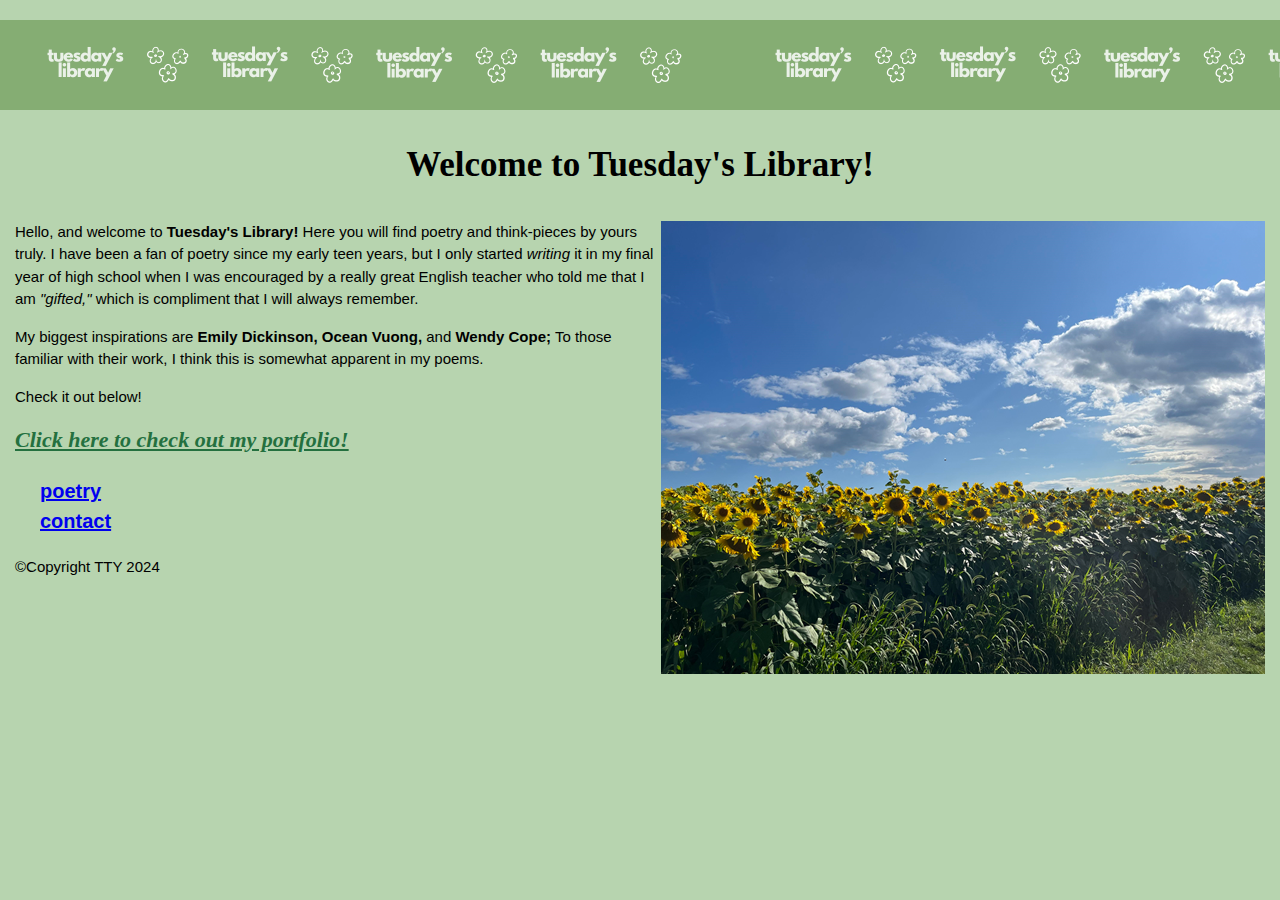
<file: index.html>
<!DOCTYPE html>
<html lang="en">
<head> <link rel="stylesheet" href="global.css" media="screen" >   <title> tuesday's library - home  </title> </head>
<body class="home"> 
<div id="wrapper">
<header>  <h1> Home Page </h1>  </header>

	<article>  
	<section>   <h2> Welcome to Tuesday's Library! </h2>   </section>
<div class="img-container">
	<img src="images/sunflowers604.png" width"604" height"453" alt="Med sunflower pic" title="Medium sunflower photo"/>
</div>
	<section>   <p> Hello, and welcome to <strong>Tuesday's Library!</strong> Here you will find poetry and think-pieces by yours truly. I have been a fan of poetry since my early teen years, but I only started <em>writing</em> it in my final year of high school when I was encouraged by a really great English teacher who told me that I am <em>"gifted,"</em> which is compliment that I will always remember. </p>
	
	<p> My biggest inspirations are <strong>Emily Dickinson, Ocean Vuong,</strong> and <strong>Wendy Cope;</strong> To those familiar with their work, I think this is somewhat apparent in my poems. </p>
	
	<p> Check it out below! </p>   </section>
<p> 
<a href="https://sites.google.com/view/tuesdayblues/home" class="visit-portfolio"> Click here to check out my portfolio! </a>
</p>


	</article>
<nav role="navigation"> 
<ul class="nav-list"> 
	<!-- List items -->
	<li>  <a href="poems.html" title="Poems"> poetry </a>  </li> 
	<li>  <a href="contact.html" title="About"> contact </a> </li>
</ul> 
</nav>
<footer> <p>&copy;Copyright TTY 2024</p>  </footer>
</div>  <!-- This is the closing wrapper division tag -->
</body>




</body>
</file>
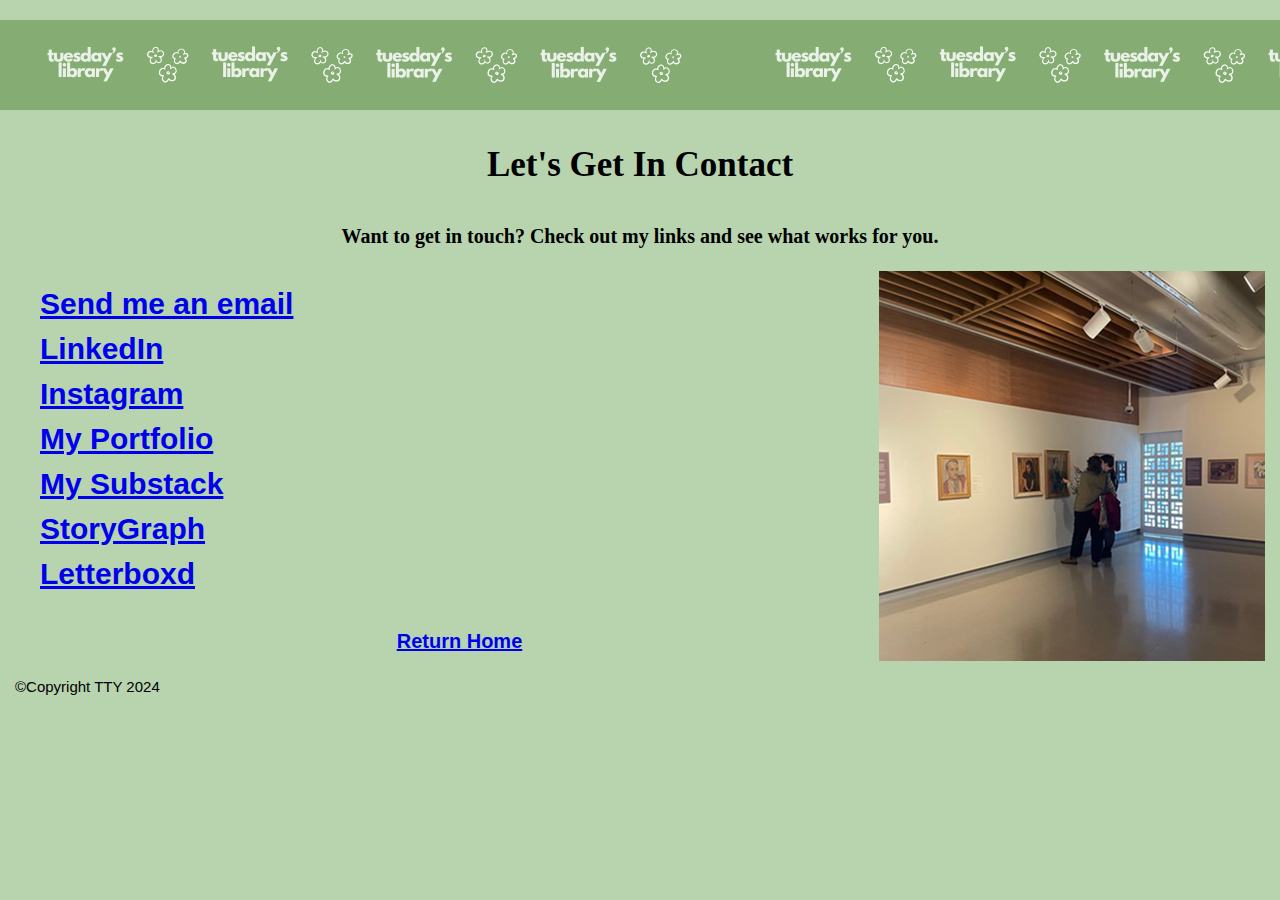
<file: contact.html>
<!DOCTYPE html>
<html lang="en">
<head> <link rel="stylesheet" href="global.css" media="screen" > <title> tuesday's library - contact  </title> </head>
<body class="contact"> 
<div id="wrapper">
<header>  <h1> Contact Page </h1>  </header>

	<article>  
	<section>   <h2> Let's Get In Contact </h2>   </section>
	<section>   <h3> Want to get in touch? Check out my links and see what works for you. </h3> </section>
	
<div class="museum-img">
	<img src="images/museum.png" width"386" height"390" alt="museum pic" title="museum pic"/>
</div>

<p> 
<nav role="socials">
<ul class="socials">

	<li> <a href="mailto:tuestaylor21@gmail.com" title="Send an email"> Send me an email </a> </li>
	<li> <a href="https://www.linkedin.com/in/tuesty?lipi=urn%3Ali%3Apage%3Ad_flagship3_profile_view_base_contact_details%3BG9VPixjoTSyD2LjCfc2VEQ%3D%3D" title="linkedin"> LinkedIn </a> </li>
	<li> <a href="https://www.instagram.com/tues_ty/" title="visit my instagram"> Instagram </a> </li>
	<li> <a href="https://sites.google.com/view/tuesdayblues/home" title="portfolio"> My Portfolio </a> </li>
	<li> <a href="https://tuesblues.substack.com/" title="substack"> My Substack </a> </li>
	<li> <a href="https://app.thestorygraph.com/profile/tues" title="storygraph"> StoryGraph </a> </li>
	<li> <a href="https://letterboxd.com/tuestaylor/" title="letterboxd"> Letterboxd </a> </li>
	
</ul>
</nav>
</p>


<div-class="navigation3"> 
<ul class="nav-list-3"> 
	<li>  <a href="index.html" title="Home"> Return Home </a>  </li> 
</ul> 
</div>

<footer> <p>&copy;Copyright TTY 2024</p>  </footer>


</body>
</file>
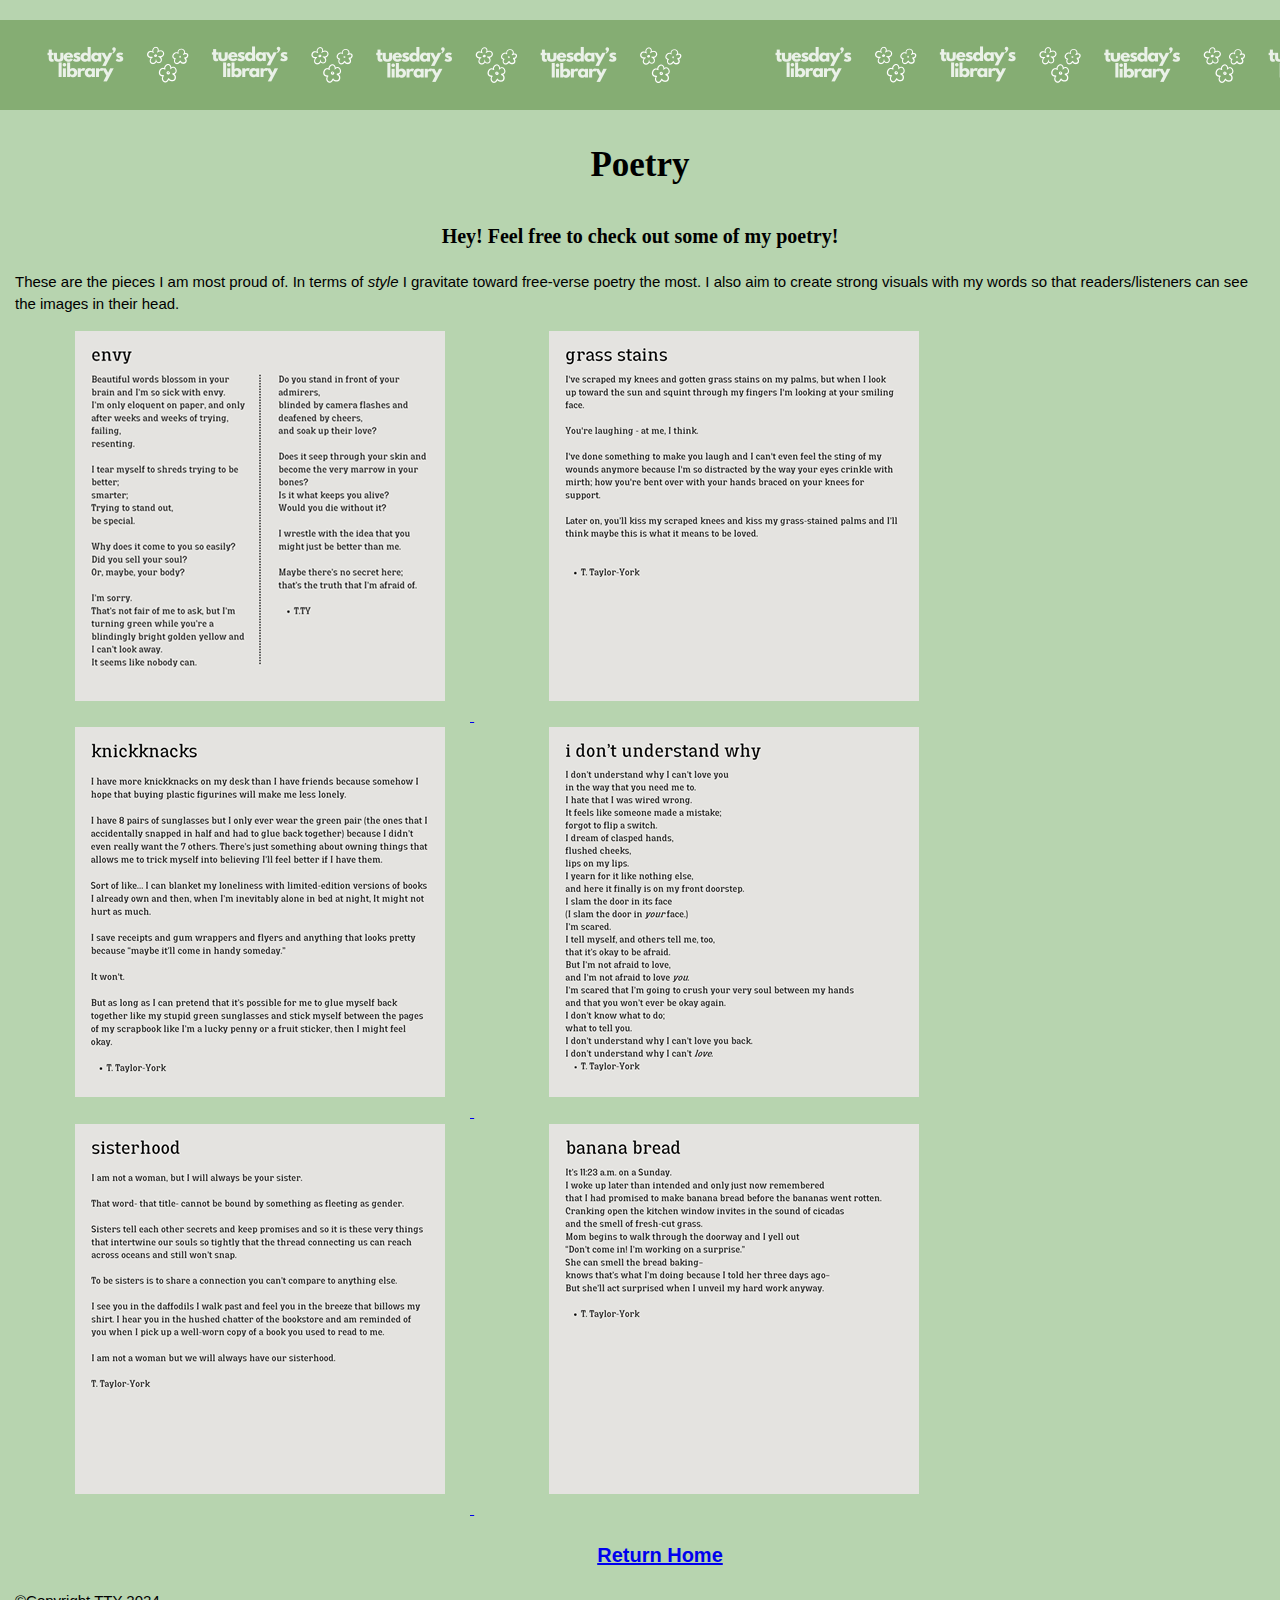
<file: poems.html>
<!DOCTYPE html>
<html lang="en">
<head> <link rel="stylesheet" href="global.css" media="screen" > <title> tuesday's library - poetry </title> </head>
<body class="poems"> 
<div id="wrapper">
<header>  <h1> Poem Page </h1>  </header>
	<article>  
	<section>   <h2> Poetry </h2>   </section>
	<section>   <h3> Hey! Feel free to check out some of my poetry! </h3>
	<p> These are the pieces I am most proud of. In terms of <em>style</em> I gravitate toward free-verse poetry the most. I also aim to create strong visuals with my words so that readers/listeners can see the images in their head. </p>   </section>
<p> 

<div class="poem-images">
    <a href="poems-for-website/envy.png">
		<img src="images/envy-copy.png" width"370" height"370" alt="envy-poem" title="envy-poem"/>
	</a>
	<a href="poems-for-website/grass-stains.png">
		<img src="images/grass-stains-copy.png" width"370" height"370" alt="grass-stains-poem" title="grass-stains-poem"/>
	</a>
	<a href="poems-for-website/knickknacks.png">
		<img src="images/knickknacks-copy.png" width"370" height"370" alt="knickknacks-poem" title="knickknacks-poem"/>
	</a>
	<a href="poems-for-website/idk-why.png">
		<img src="images/idk-why-copy.png" width"370" height"370" alt="idk-why-poem" title="idk-why-poem"/>
	</a>
	<a href="poems-for-website/sisterhood.png">
		<img src="images/sisterhood-copy.png" width"370" height"370" alt="sisterhood-poem" title="sisterhood-poem"/>
	</a>
	<a href="poems-for-website/banana-bread.png">
		<img src="images/banana-bread-copy.png" width"370" height"370" alt="banana-bread-poem" title="banana-bread-poem"/>
	</a>
</div>
</p>

<div-class="navigation"> 
<ul class="nav-list-2"> 
	<li>  <a href="index.html" title="Home"> Return Home </a>  </li> 
</ul> 
</div>



	</article>
<footer> <p>&copy;Copyright TTY 2024</p>  </footer>
</div>  <!-- This is the closing wrapper division tag -->

</body>
</file>
<file: global.css>
/* tuesday's css file */

header {

height: 90px;

margin-bottom: 20px; }





header h1, header p {

text-indent: -9999999px; }

.home header {

background: white url(images/websitebanner.png) repeat; }
header h1, header p {

text-indent: -9999999px; }

.poems header {

background: white url(images/websitebanner.png) repeat; }header h1, header p {

text-indent: -9999999px; }

.contact header {

background: white url(images/websitebanner.png) repeat; }

body {
font-family: lora, sans-serif;
font-size: 15px;
line-height: 1.5;
margin: 0;
padding: 0;
background-color: #B7D4AF ;}

h2 {font-family: lora-bold;

font-weight: bold;
font-size: 35px }

h2 {
    text-align: center;
}
.img-container {
    float: right;
 
    margin-right: 15px;
}
p {
    margin-left: 15px;
    margin-right: 15px;
}
a.visit-portfolio {
    font-family: lora;
	font-size: 22px; 
	font-weight: bold;
    font-style: italic;
	color:  #24703f;
}
.nav-list {
    font-weight: bold;
	font-size: 20px;
}
h3 {font-family: lora-bold;

font-weight: bold;
font-size: 20px }
h3 {
    text-align: center;
}
.poem-images img {
    margin-right: 25px; 
	margin-left: 75px;
    margin-bottom: 20px;
}
.nav-list-2 {
	font-weight: bold;
	font-size: 20px;
}
.nav-list-2 {
    display: flex;
    justify-content: center;
}
.nav-list-3 {
	font-weight: bold;
	font-size: 20px;
}
.nav-list-3 {
    display: flex;
    justify-content: center;
}

ul {
    list-style-type: none;
	color:  #24703f ;
}
.museum-img {
    float: right;
 
    margin-right: 15px;
}

.socials {
    font-weight: bold;
	font-size: 30px;
}
</file>
